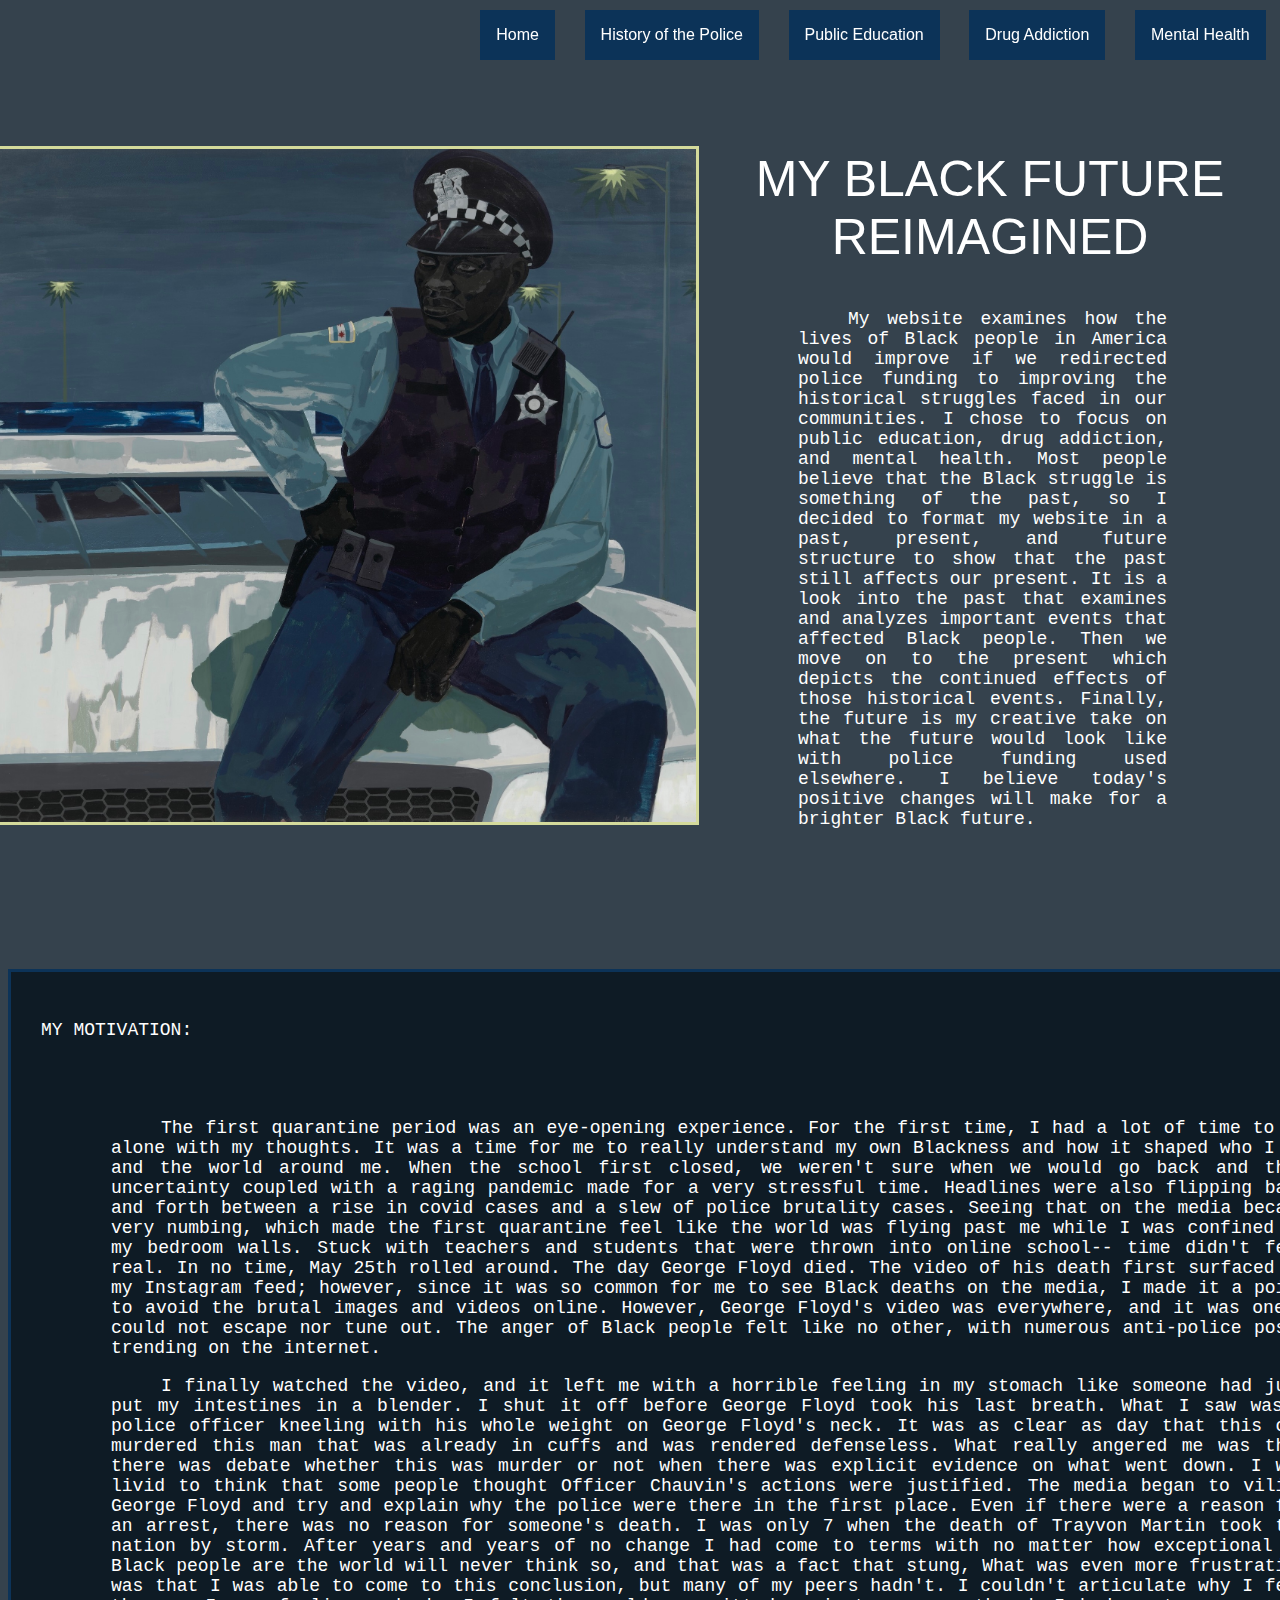
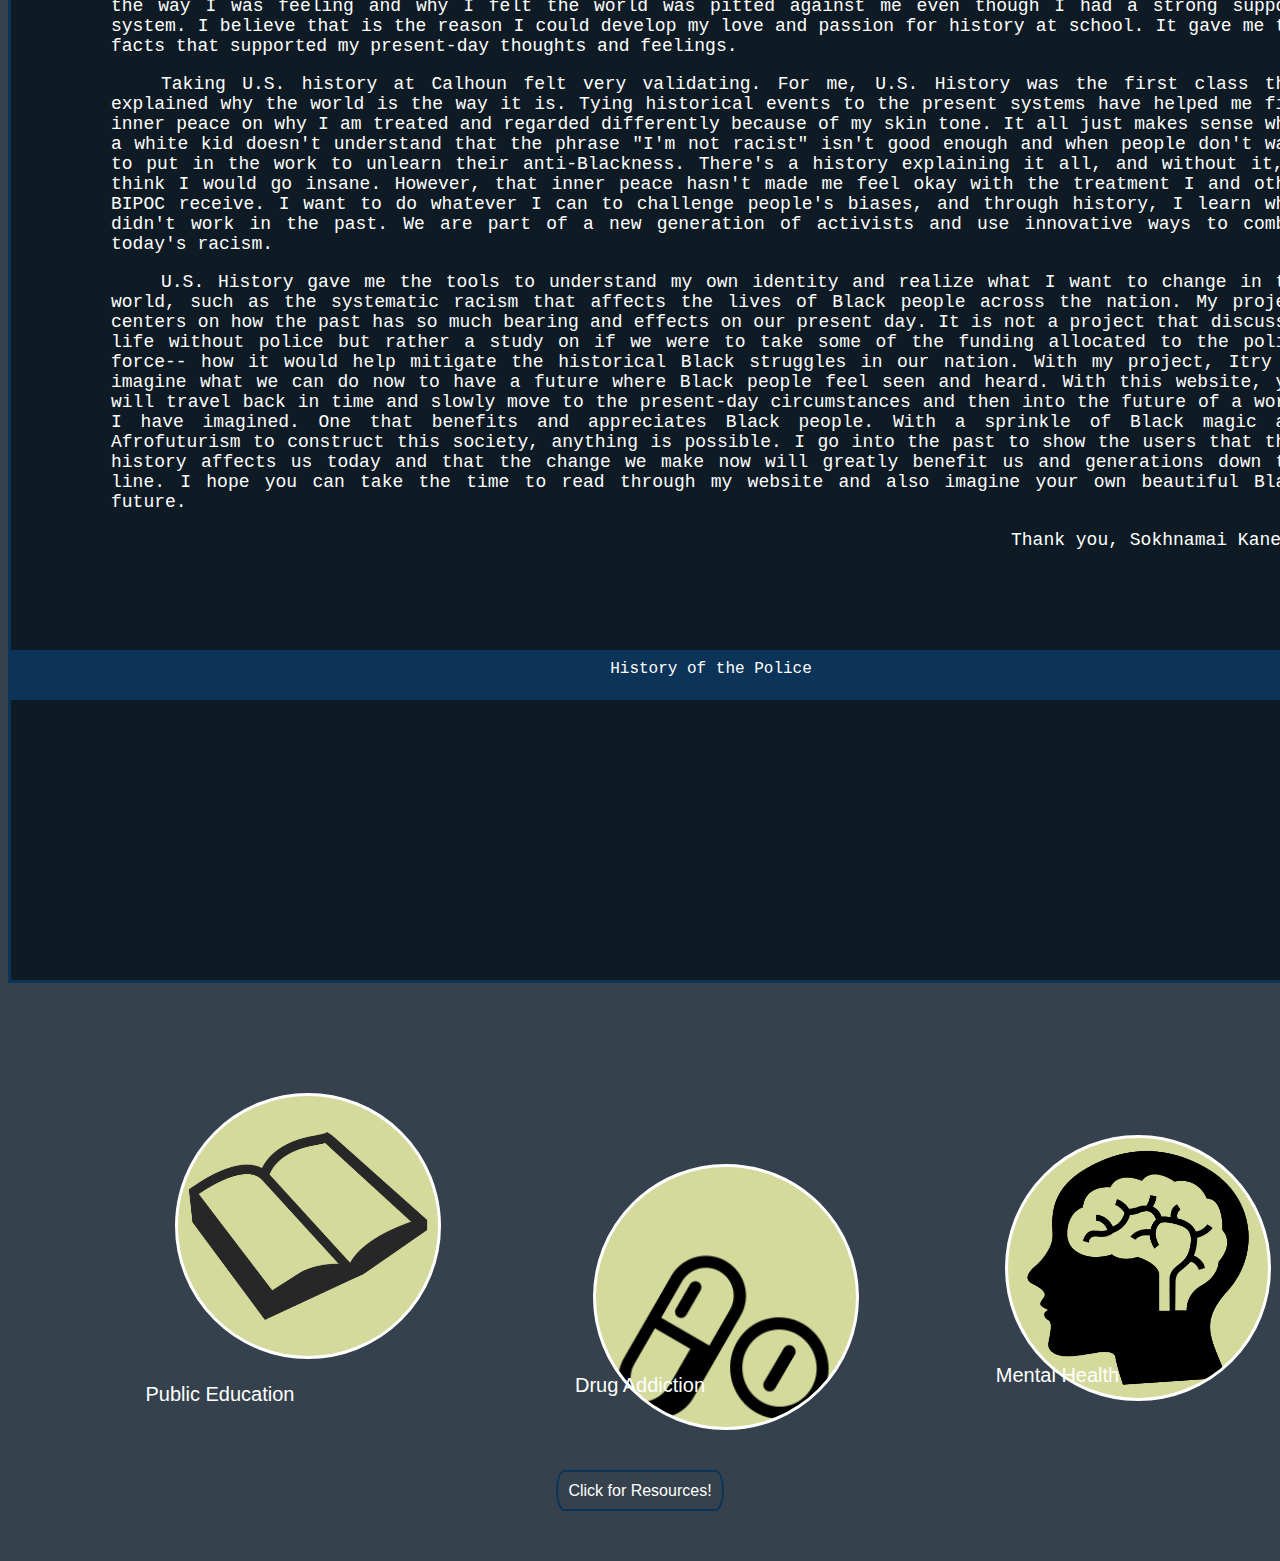
<file: index.html>
<!DOCTYPE html>
<html lang="en">
<head>
    <meta charset="UTF-8">
    <meta http-equiv="X-UA-Compatible" content="IE=edge">
    <meta name="viewport" content="width=device-width, initial-scale=1.0">
    <title>My Black Future Reimagined</title>
    <link href="https://cdn.jsdelivr.net/npm/bootstrap@5.0.0-beta3/dist/css/bootstrap.min.css" rel="stylesheet" integrity="sha384-eOJMYsd53ii+scO/bJGFsiCZc+5NDVN2yr8+0RDqr0Ql0h+rP48ckxlpbzKgwra6" crossorigin="anonymous">
    <link rel="stylesheet" href="style.css">
    <script src="script.js"></script>
</head>
<body>


    <div class="navbar">
        <nav>
            <div class="dropdown">
                <a href="index.html">
                <button class="dropbtn">Home</button></a>
                <div class="dropdown-content">
                </div>
              </div>

              <div class="dropdown">
                <a href="history.html">
                <button class="dropbtn">History of the Police</button></a>
                <div class="dropdown-content">
                  <a href="history.html">Past</a>
                  <a href="history.html#present">Present</a>
                  <a href="history.html#future">Future</a>
                </div>
              </div> 

              <div class="dropdown">
                <a href="public-education.html">
                <button class="dropbtn">Public Education</button></a>
                <div class="dropdown-content">
                  <a href="public-education.html#presentone">Past</a>
                  <a href="public-education.html#presentone">Present</a>
                  <a href="public-education.html#futureone">Future</a>
                </div>
              </div>

              <div class="dropdown">
            <a href="drug-addiction.html">
            <button class="dropbtn">Drug Addiction</button></a>
            <div class="dropdown-content">
              <a href="drug-addiction.html#pasttwo">Past</a>
              <a href="drug-addiction.html#presenttwo">Present</a>
              <a href="drug-addiction.html#futuretwo">Future</a>
            </div>
          </div>

          <div class="dropdown">
            <a href="mental-health.html">
            <button class="dropbtn">Mental Health</button></a>
            <div class="dropdown-content">
              <a href="mental-health.html#pastthree">Past</a>
              <a href="mental-health.html#presentthree">Present</a>
              <a href="mental-health.html#futurethree">Future</a>
            </div>
          </div>
        </nav>
      </div>
    

        <header>MY BLACK FUTURE REIMAGINED</header>
        <img class="hcoverimage" src="images homepage/policeman.jpg" alt="police man">
       

                <p class="p1">My website examines how the lives of Black people in America would improve if we redirected police funding to improving the historical struggles faced in our communities. I chose to focus on public education, drug addiction, and mental health. Most people believe that the Black struggle is something of the past, so I decided to format my website in a past, present, and future structure to show that the past still affects our present. It is a look into the past that examines and analyzes important events that affected Black people. Then we move on to the present which depicts the continued effects of those historical events. Finally, the future is my creative take on what the future would look like with police funding used elsewhere. I believe today's positive changes will make for a brighter Black future. 
                </p>      
    
        <main>
            <div class="Statement">
                <p class="motivation">MY MOTIVATION:</p> 
                <p class="p2"> The first quarantine period was an eye-opening experience. For the first time, I had a lot of time to be alone with my thoughts. It was a time for me to really understand my own Blackness and how it shaped who I am and the world around me. When the school first closed, we weren't sure when we would go back and that uncertainty coupled with a raging pandemic made for a very stressful time. Headlines were also flipping back and forth between a rise in covid cases and a slew of police brutality cases. Seeing that on the media became very numbing, which made the first quarantine feel like the world was flying past me while I was confined to my bedroom walls. Stuck with teachers and students that were thrown into online school-- time didn't feel real. In no time, May 25th rolled around. The day George Floyd died. The video of his death first surfaced on my Instagram feed; however, since it was so common for me to see Black deaths on the media, I made it a point to avoid the brutal images and videos online. However, George Floyd's video was everywhere, and it was one I could not escape nor tune out. The anger of Black people felt like no other, with numerous anti-police posts trending on the internet.
                </p>
                <p class="p22">  
                I finally watched the video, and it left me with a horrible feeling in my stomach like someone had just put my intestines in a blender. I shut it off before George Floyd took his last breath. What I saw was a police officer kneeling with his whole weight on George Floyd's neck. It was as clear as day that this cop murdered this man that was already in cuffs and was rendered defenseless. What really angered me was that there was debate whether this was murder or not when there was explicit evidence on what went down. I was livid to think that some people thought Officer Chauvin's actions were justified. The media began to vilify George Floyd and try and explain why the police were there in the first place. Even if there were a reason for an arrest, there was no reason for someone's death. I was only 7 when the death of Trayvon Martin took the nation by storm. After years and years of no change I had come to terms with no matter how exceptional us Black people are the world will never think so, and that was a fact that stung, What was even more frustrating was that I was able to come to this conclusion, but many of my peers hadn't. I couldn't articulate why I felt the way I was feeling and why I felt the world was pitted against me even though I had a strong support system. I believe that is the reason I could develop my love and passion for history at school. It gave me the facts that supported my present-day thoughts and feelings.
                </p> 
                <p class="p22">  
                Taking U.S. history at Calhoun felt very validating. For me, U.S. History was the first class that explained why the world is the way it is. Tying historical events to the present systems have helped me find inner peace on why I am treated and regarded differently because of my skin tone. It all just makes sense when a white kid doesn't understand that the phrase "I'm not racist" isn't good enough and when people don't want to put in the work to unlearn their anti-Blackness. There's a history explaining it all, and without it, I think I would go insane. However, that inner peace hasn't made me feel okay with the treatment I and other BIPOC receive. I want to do whatever I can to challenge people's biases, and through history, I learn what didn't work in the past. We are part of a new generation of activists and use innovative ways to combat today's racism. 
                </p> 
                <p class="p22"> 
                U.S. History gave me the tools to understand my own identity and realize what I want to change in the world, such as the systematic racism that affects the lives of Black people across the nation. My project centers on how the past has so much bearing and effects on our present day. It is not a project that discusses life without police but rather a study on if we were to take some of the funding allocated to the police force-- how it would help mitigate the historical Black struggles in our nation. With my project, Itry to imagine what we can do now to have a future where Black people feel seen and heard. With this website, you will travel back in time and slowly move to the present-day circumstances and then into the future of a world I have imagined. One that benefits and appreciates Black people. With a sprinkle of Black magic and Afrofuturism to construct this society, anything is possible. I go into the past to show the users that this history affects us today and that the change we make now will greatly benefit us and generations down the line. I hope you can take the time to read through my website and also imagine your own beautiful Black future.
                </p> 
                <p class="p23">
                    Thank you,
                    Sokhnamai Kane
                     </p>

            <footer class="HP">
                <nav>
                    <a href="history.html">History of the Police</a>
                </nav>
            </footer>
            </div>
        
            <a href="public-education.html">
            <img class="peimages" src="images homepage/book.jpg.png" alt="public education icon"></a></button>
        
            <nav class="peicons">
                <a href="public-education.html">Public Education</a>
            </nav>
            
            <a href="drug-addiction.html">
            <img class="dimages" src="images homepage/pills.png" alt="public education icon"></a>
            
            <nav class="dicons">
                <a href="drug-addiction.html">Drug Addiction</a>
            </nav>
           
            <a href="mental-health.html">
            <img class="mhimages" src="images homepage/mental health icon.png" alt="public education icon"></a>
            <nav class="mhicons">
                <a href="mental-health.html">Mental Health</a>
            </nav>
    
    
         <div id="left"></div>
         <div id="right"></div>
         <div id="top"></div>
         <div id="bottom"></div>
         </main>

  
<div class="box">
	<a class="button" href="#popup1">Click for Resources!</a>
</div>

<div id="popup1" class="overlayiu">
	<div class="popup">
		<h2>Here I am</h2>
		<a class="close" href="#">&times;</a>
		<div class="content">
      <li>BLM-An organization that uplifts Black people and condemns police brutality</li>
      <li>M4BL-A defund the police organization</li>
      <li>National Education Asscoiation-discusses the problem with public education and the history of redlining</li>
      <li>NAMI-National Alliance on Mental Health </li>
      <li>Book: Elizabeth Hinton, From the War on Poverty to the War on Crime</li>
      <li>Book: Anne Moody, Coming of Age in Mississippu </li>
		</div>
	</div>
</div>

 </body>
 </html>
</file>
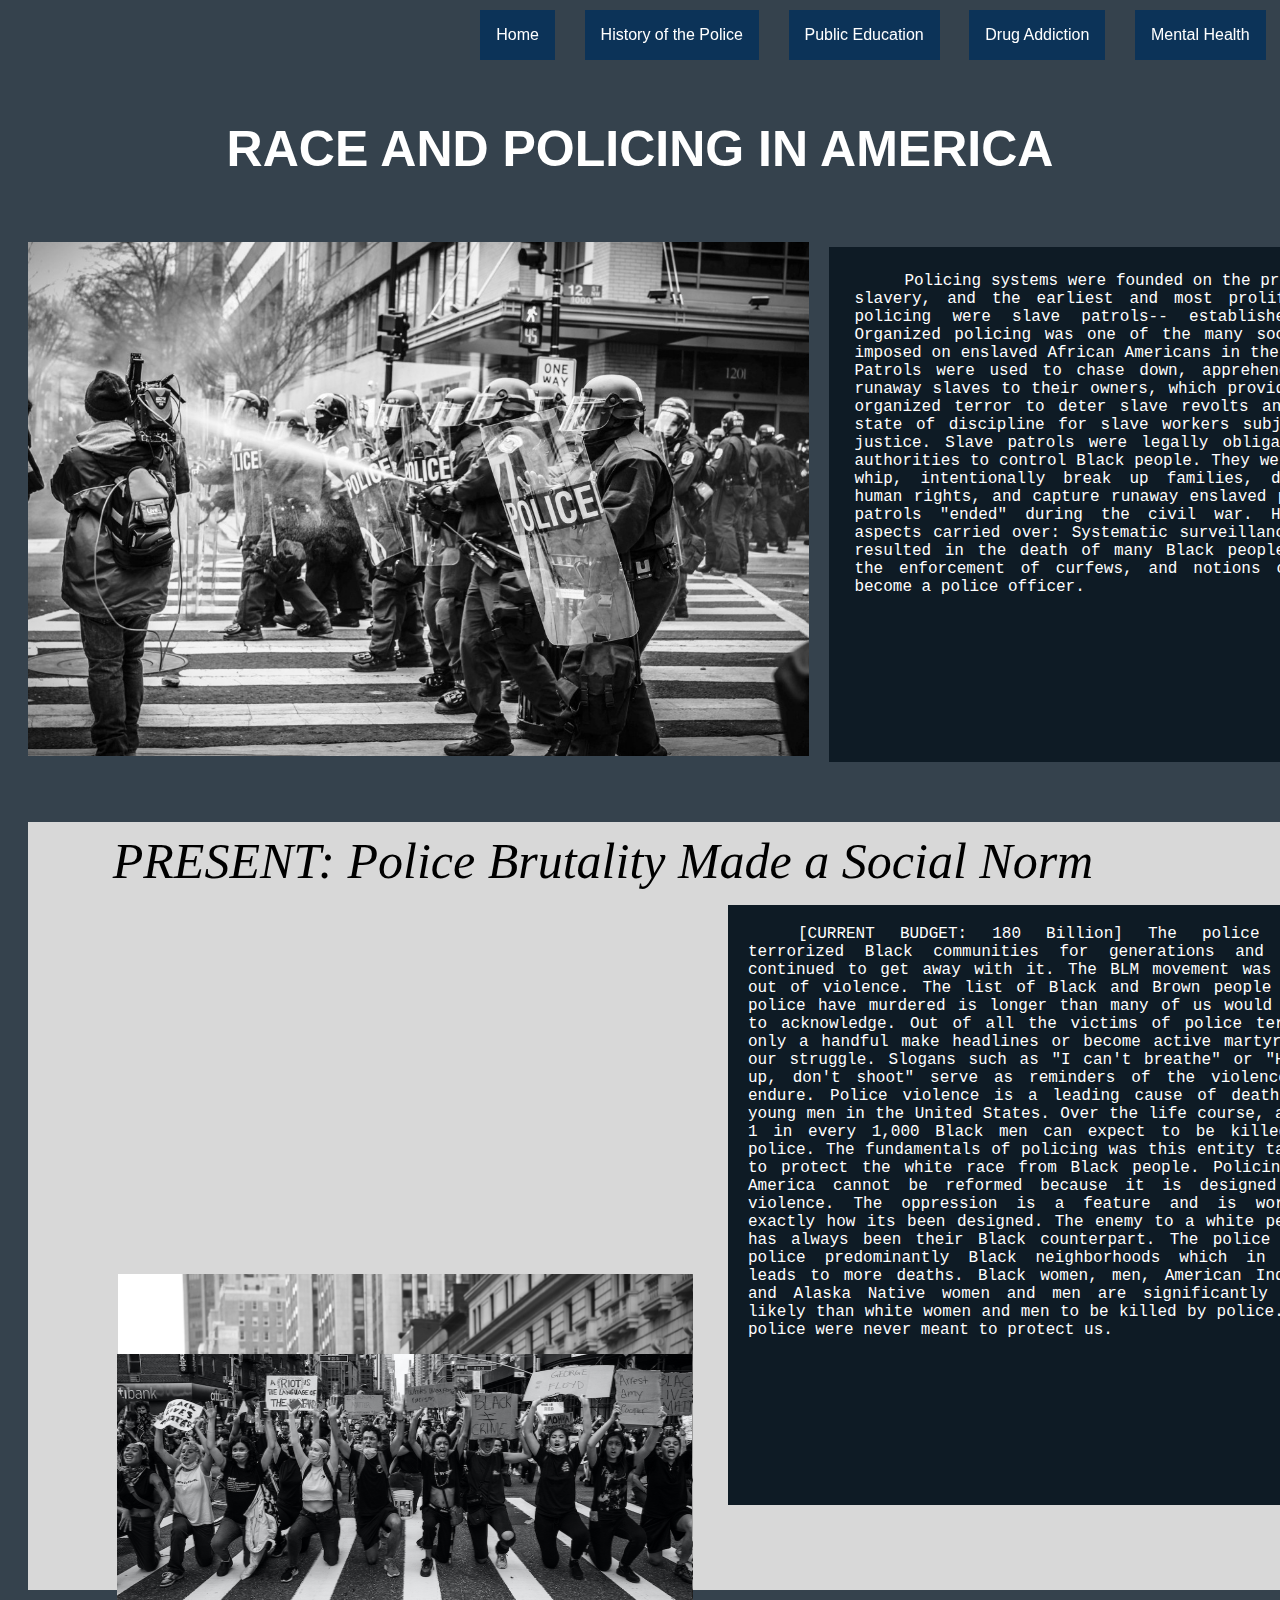
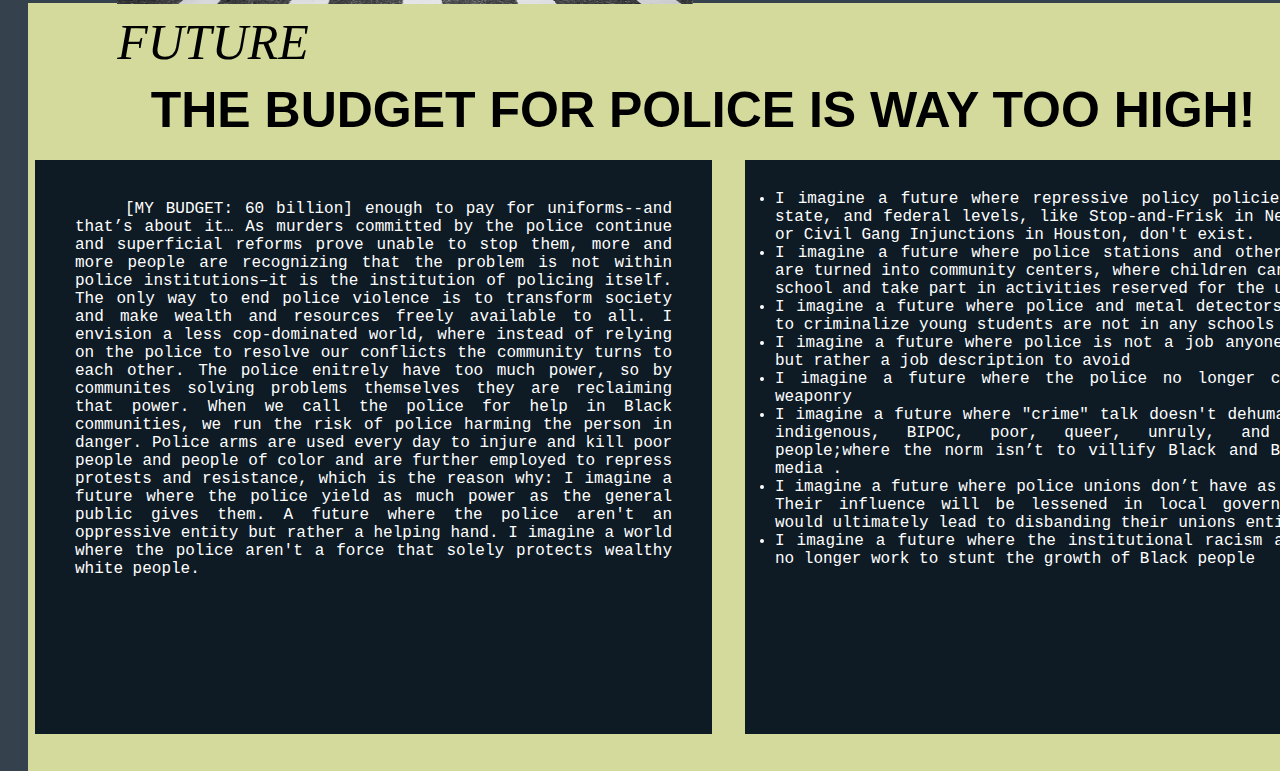
<file: history.html>
<!DOCTYPE html>
<html lang="en">
<head>
<title>page 1</title>
<meta charset="utf-8">
<meta name="viewport" content="width=device-width, initial-scale=1">
<title>My Black Future Reimagined</title>
<link href="https://cdn.jsdelivr.net/npm/bootstrap@5.0.0-beta3/dist/css/bootstrap.min.css" rel="stylesheet" integrity="sha384-eOJMYsd53ii+scO/bJGFsiCZc+5NDVN2yr8+0RDqr0Ql0h+rP48ckxlpbzKgwra6" crossorigin="anonymous">
<link rel="stylesheet" href="style.css">
<script src="script.js"></script>
<body>

   <div class="navbar">
    <nav>
        <div class="dropdown">
            <a href="index.html">
            <button class="dropbtn">Home</button></a>
            <div class="dropdown-content">
            </div>
          </div>

          <div class="dropdown">
            <a href="history.html">
            <button class="dropbtn">History of the Police</button></a>
            <div class="dropdown-content">
              <a href="history.html">Past</a>
              <a href="history.html#present">Present</a>
              <a href="history.html#future">Future</a>
            </div>
          </div> 

          <div class="dropdown">
            <a href="public-education.html">
            <button class="dropbtn">Public Education</button></a>
            <div class="dropdown-content">
              <a href="public-education.html#presentone">Past</a>
              <a href="public-education.html#presentone">Present</a>
              <a href="public-education.html#futureone">Future</a>
            </div>
          </div>

          <div class="dropdown">
        <a href="drug-addiction.html">
        <button class="dropbtn">Drug Addiction</button></a>
        <div class="dropdown-content">
          <a href="drug-addiction.html#pasttwo">Past</a>
          <a href="drug-addiction.html#presenttwo">Present</a>
          <a href="drug-addiction.html#futuretwo">Future</a>
        </div>
      </div>

      <div class="dropdown">
        <a href="mental-health.html">
        <button class="dropbtn">Mental Health</button></a>
        <div class="dropdown-content">
          <a href="mental-health.html#pastthree">Past</a>
          <a href="mental-health.html#presentthree">Present</a>
          <a href="mental-health.html#futurethree">Future</a>
        </div>
      </div>
    </nav>
  </div>
    
    
    
    <h1>RACE AND POLICING IN AMERICA</h1> 
    <img class="coverimage" src="images for police page   /starter image.jpg" alt="protest">
   <div class="hpast">
       <p class="p3">Policing systems were founded on the preservation of slavery, and the earliest and most prolific forms of policing were slave patrols-- established in 1700. Organized policing was one of the many social controls imposed on enslaved African Americans in the South. Slave Patrols were used to chase down, apprehend and return runaway slaves to their owners, which provided a form of organized terror to deter slave revolts and maintain a state of discipline for slave workers subject to swift justice. Slave patrols were legally obligated by local authorities to control Black people. They were allowed to whip, intentionally break up families, deprive basic human rights, and capture runaway enslaved people. Slave patrols "ended" during the civil war. However, many aspects carried over: Systematic surveillance, which has resulted in the death of many Black people nationwide, the enforcement of curfews, and notions of who could become a police officer.

    </p>
   </div>

    <div id="present" class="hpresent">
        <header class="policeheading1">PRESENT: Police Brutality Made a Social Norm</header>
        <p class="container">[CURRENT BUDGET: 180 Billion]
            The police have terrorized Black communities for generations and have continued to get away with it. The BLM movement was born out of violence. The list of Black and Brown people that police have murdered is longer than many of us would like to acknowledge. Out of all the victims of police terror, only a handful make headlines or become active martyrs in our struggle. Slogans such as "I can't breathe" or "Hands up, don't shoot" serve as reminders of the violence we endure. Police violence is a leading cause of death for young men in the United States. Over the life course, about 1 in every 1,000 Black men can expect to be killed by police. The fundamentals of policing was this entity tasked to protect the white race from Black people. Policing in America cannot be reformed because it is designed for violence. The oppression is a feature and is working exactly how its been designed. The enemy to a white person has always been their Black counterpart. The police over police predominantly Black neighborhoods which in turn leads to more deaths. Black women, men, American Indian, and Alaska Native women and men are significantly more likely than white women and men to be killed by police. The police were never meant to protect us. 
        </p>

    </div>
   
    <div>
        <img class="pp2" src="images for police page   /protest photo 1.jpeg" alt="">
        <img class="pp3" src="images for police page   /protest photo 3!.jpg" alt="">
</div>

    <div class="hfuture">
        <header class="policeheading2">FUTURE</header>
        <h1 class="policefuture1">THE BUDGET FOR POLICE IS WAY TOO HIGH!</h1> </div>
      

    
        <p id="future" class="p52"> 
            [MY BUDGET: 60 billion] enough to pay for uniforms--and that’s about it…
            As murders committed by the police continue and superficial reforms prove unable to stop them, more and more people are recognizing that the problem is not within police institutions–it is the institution of policing itself. The only way to end police violence is to transform society and make wealth and resources freely available to all. I envision a less cop-dominated world, where instead of relying on the police to resolve our conflicts the community turns to each other. The police enitrely have too much power, so by communites solving problems themselves they are reclaiming that power. When we call the police for help in Black communities, we run the risk of police harming the person in danger. Police arms are used every day to injure and kill poor people and people of color and are further employed to repress protests and resistance, which is the reason why:  I imagine a future where the police yield as much power as the general public gives them. A future where the police aren't an oppressive entity but rather a helping hand. I imagine a world where the police aren't a force that solely protects wealthy white people. 
        </p>

        <ul class="p5">
          <li> I imagine a future where repressive policy policies at local, state, and federal levels, like Stop-and-Frisk in New York City or Civil Gang Injunctions in Houston, don't exist.</li>
          <li>I imagine a future where police stations and other facilities are turned into community centers, where children can come after school and take part in activities reserved for the upper class. </li>
          <li>I imagine a future where police and metal detectors that serve to criminalize young students are not in any schools</li>
          <li>  I imagine a future where police is not a job anyone applies to but rather a job description to avoid </li>
          <li>  I imagine a future where the police no longer carry lethal weaponry </li>
          <li>I imagine a future where "crime" talk doesn't dehumanize Black, indigenous, BIPOC, poor, queer, unruly, and rebellious people;where the norm isn’t to villify Black and BIPOC in the media . </li>
          <li>  I imagine a future where police unions don’t have as much power. Their influence will be lessened in local governments which would ultimately lead to disbanding their unions entirely.</li>
          <li> I imagine a future where the institutional racism and policing no longer work to stunt the growth of Black people</li>
        </ul>

   
      

</body>
</html>
</file>
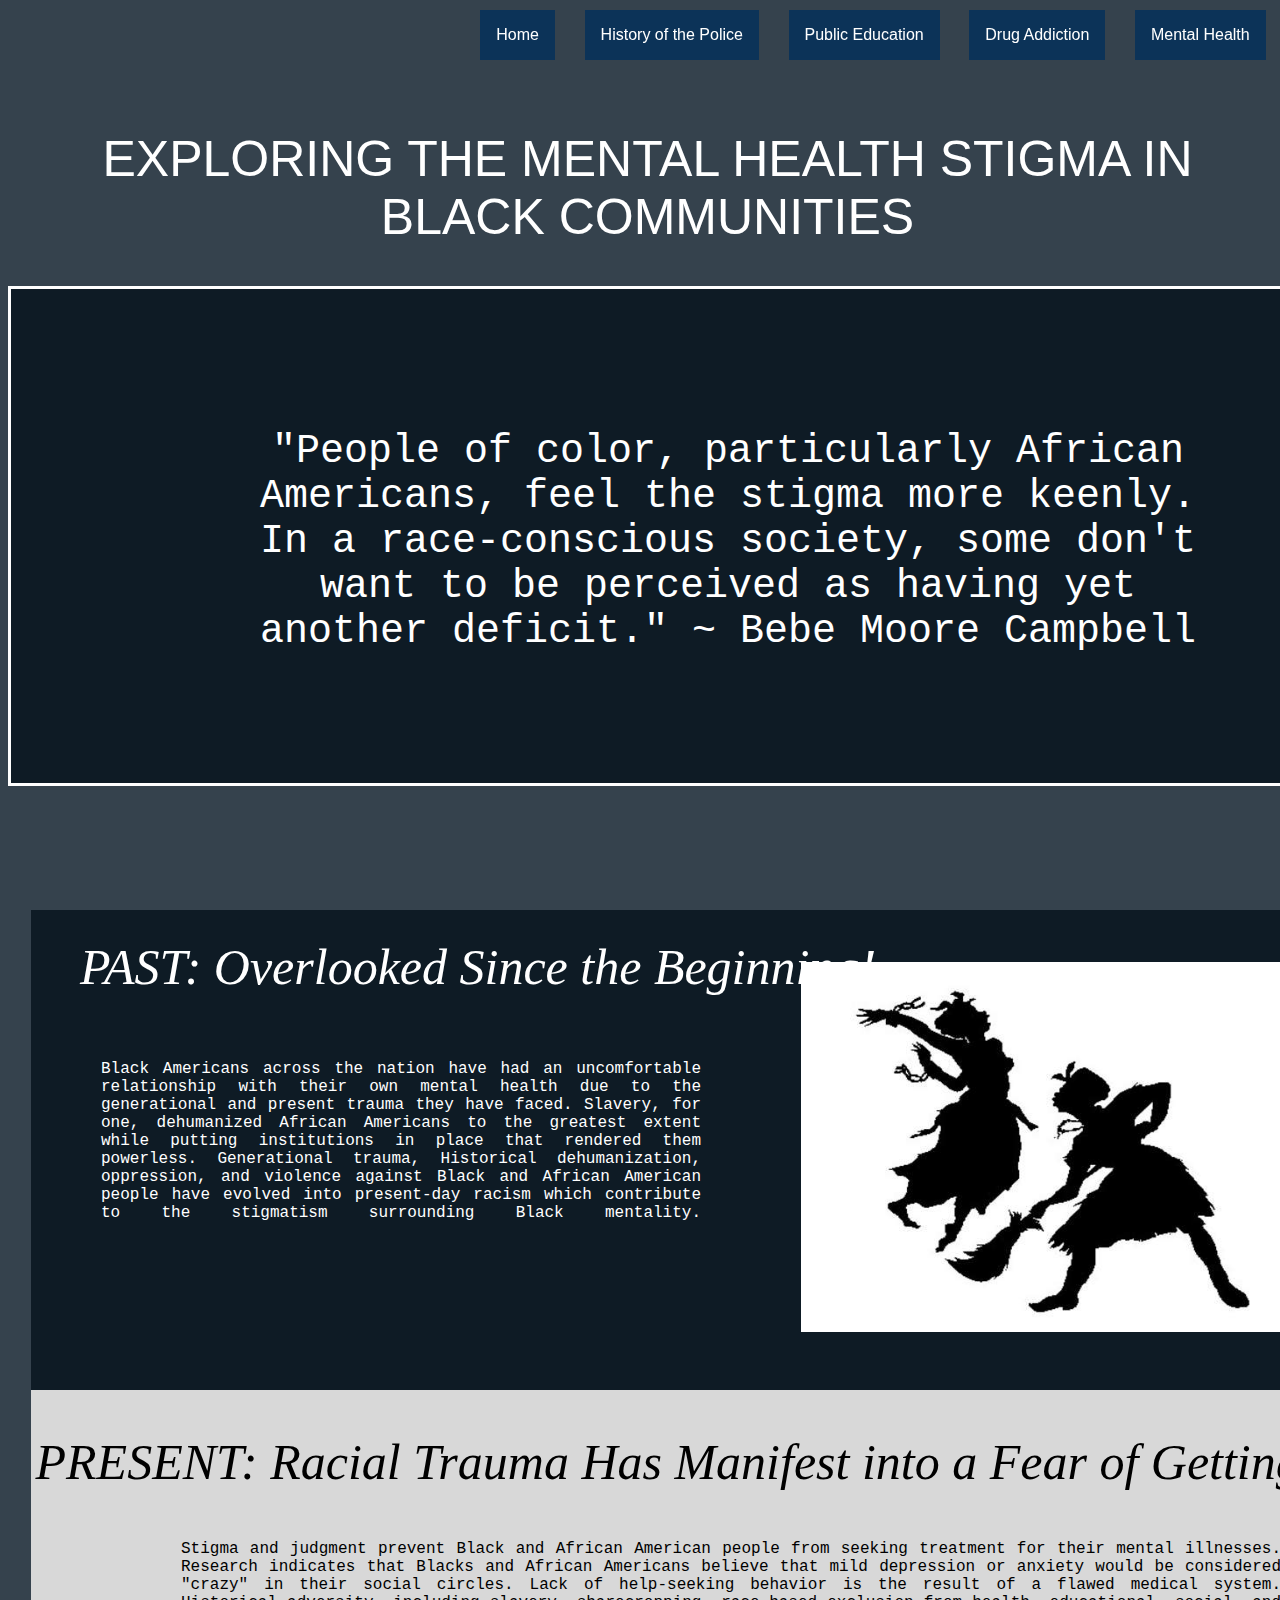
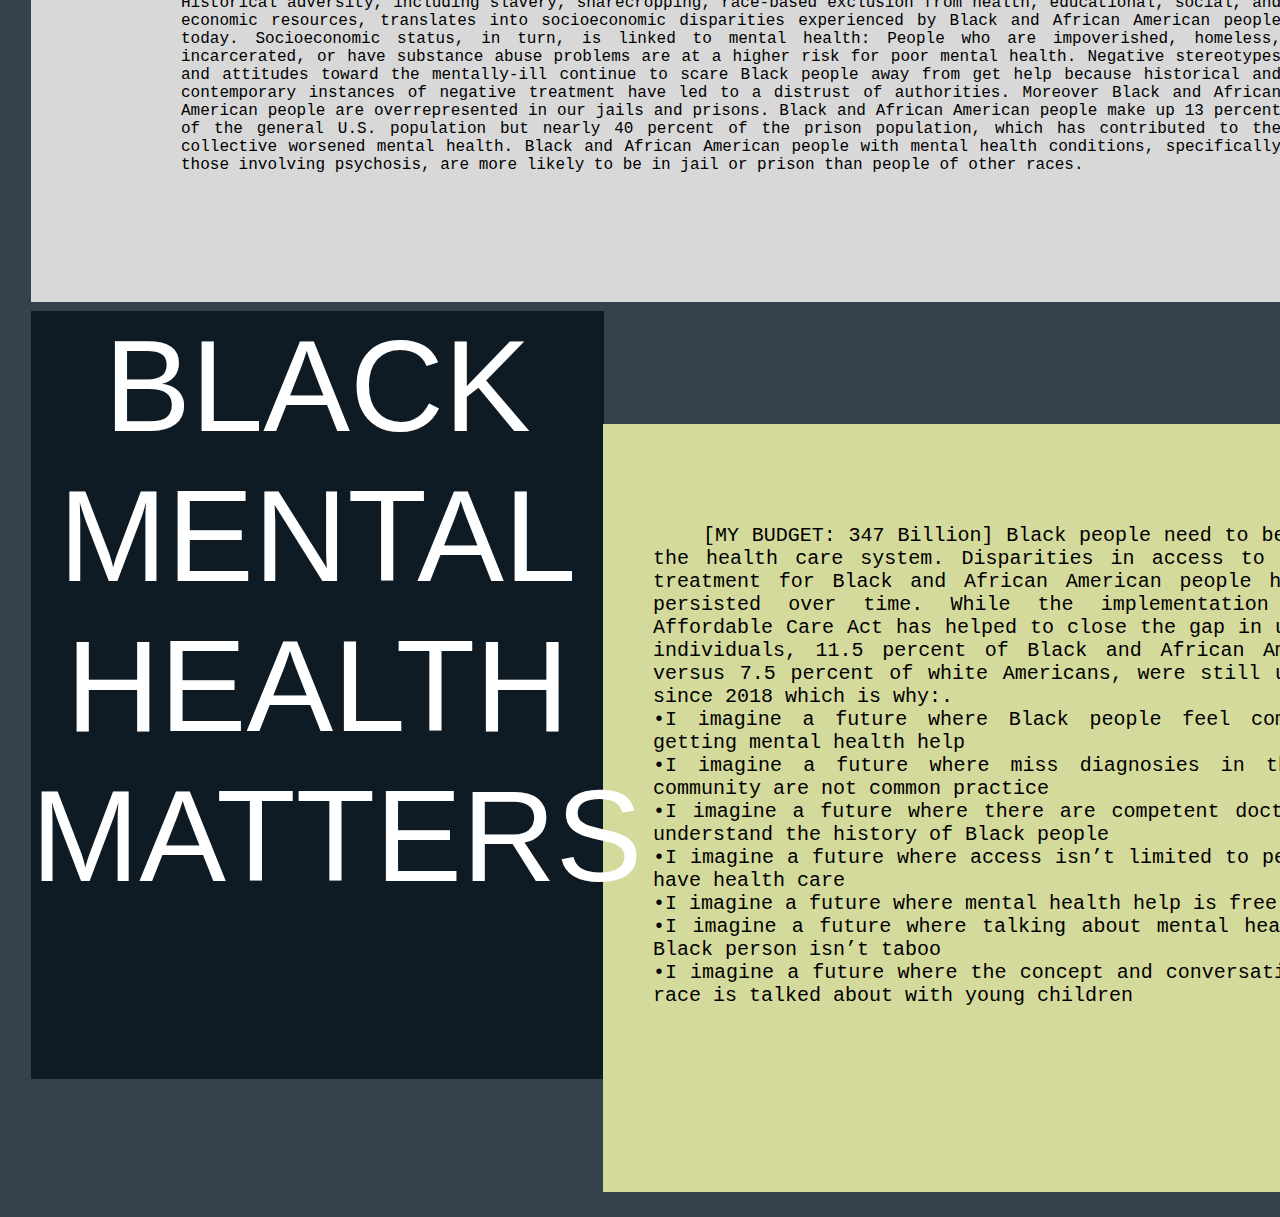
<file: mental-health.html>
<!DOCTYPE html>
<html lang="en">
<head>
<meta charset="utf-8">
<meta name="viewport" content="width=device-width, initial-scale=1">
<title>My Black Future Reimagined</title>
<link href="https://cdn.jsdelivr.net/npm/bootstrap@5.0.0-beta3/dist/css/bootstrap.min.css" rel="stylesheet" integrity="sha384-eOJMYsd53ii+scO/bJGFsiCZc+5NDVN2yr8+0RDqr0Ql0h+rP48ckxlpbzKgwra6" crossorigin="anonymous">
<link rel="stylesheet" href="style.css">
<script src="script.js"></script>
<style>
  ul.a {
    list-style-type: circle;
    color: black;
      padding: 50px;
      text-align:justify;
  text-justify:inter-word;
      font-family: 'Inconsolata', monospace;
      width: 830px;
      height: 973px;
      margin-top: -518px;
      margin-left: 592px;
      padding-top: 50px;
      font-size: 20px;
  }
  
  </style>
</head>
<body>
  
  <div class="navbar">
    <nav>
        <div class="dropdown">
            <a href="index.html">
            <button class="dropbtn">Home</button></a>
            <div class="dropdown-content">
            </div>
          </div>

          <div class="dropdown">
            <a href="history.html">
            <button class="dropbtn">History of the Police</button></a>
            <div class="dropdown-content">
              <a href="history.html">Past</a>
              <a href="history.html#present">Present</a>
              <a href="history.html#future">Future</a>
            </div>
          </div> 

          <div class="dropdown">
            <a href="public-education.html">
            <button class="dropbtn">Public Education</button></a>
            <div class="dropdown-content">
              <a href="public-education.html#presentone">Past</a>
              <a href="public-education.html#presentone">Present</a>
              <a href="public-education.html#futureone">Future</a>
            </div>
          </div>

          <div class="dropdown">
        <a href="drug-addiction.html">
        <button class="dropbtn">Drug Addiction</button></a>
        <div class="dropdown-content">
          <a href="drug-addiction.html#pasttwo">Past</a>
          <a href="drug-addiction.html#presenttwo">Present</a>
          <a href="drug-addiction.html#futuretwo">Future</a>
        </div>
      </div>

      <div class="dropdown">
        <a href="mental-health.html">
        <button class="dropbtn">Mental Health</button></a>
        <div class="dropdown-content">
          <a href="mental-health.html#pastthree">Past</a>
          <a href="mental-health.html#presentthree">Present</a>
          <a href="mental-health.html#futurethree">Future</a>
        </div>
      </div>
    </nav>
  </div>
  
       
        <header class="mheader">EXPLORING THE MENTAL HEALTH STIGMA IN BLACK COMMUNITIES </header> 
       <div class="mhpast">
           <p class="mhwords">"People of color, particularly African Americans, feel the stigma more keenly. In a race-conscious society, some don't want to be perceived as having yet another deficit." ~ Bebe Moore Campbell</p>
           
    
  
       
    
        <p id="pastthree" class="mhpwords"> Black Americans across the nation have had an uncomfortable relationship with their own mental health due to the generational and present trauma they have faced. Slavery, for one, dehumanized African Americans to the greatest extent while putting institutions in place that rendered them powerless. Generational trauma, Historical dehumanization, oppression, and violence against Black and African American people have evolved into present-day racism which contribute to the stigmatism surrounding Black mentality. 

          <img class="kara" src="images for mental heath/kara walker 1.jpg" alt="">

        </p>
        <header class="mentalhealth1">PAST: Overlooked Since the Beginning! </header>
        <p class="mhfwords"> Stigma and judgment prevent Black and African American people from seeking treatment for their mental illnesses. Research indicates that Blacks and African Americans believe that mild depression or anxiety would be considered "crazy" in their social circles. Lack of help-seeking behavior is the result of a flawed medical system. Historical adversity, including slavery, sharecropping, race-based exclusion from health, educational, social, and economic resources, translates into socioeconomic disparities experienced by Black and African American people today. Socioeconomic status, in turn, is linked to mental health: People who are impoverished, homeless, incarcerated, or have substance abuse problems are at a higher risk for poor mental health. Negative stereotypes and attitudes toward the mentally-ill continue to scare Black people away from get help because historical and contemporary instances of negative treatment have led to a distrust of authorities.
            Moreover Black and African American people are overrepresented in our jails and prisons. Black and African American people make up 13 percent of the general U.S. population but nearly 40 percent of the prison population, which has contributed to the collective worsened mental health. Black and African American people with mental health conditions, specifically those involving psychosis, are more likely to be in jail or prison than people of other races. 
         </p>
        <header id="presentthree" class="mentalhealth2">PRESENT: Racial Trauma Has Manifest into a Fear of Getting Help</header>
      
    
        <p id="futurethree" class="mhblm"> BLACK MENTAL HEALTH MATTERS </p>
        <p class="mhfuture"> [MY BUDGET: 347 Billion]
 	Black people need to be seen in the health care system. Disparities in access to care and treatment for Black and African American people have also persisted over time. While the implementation of the Affordable Care Act has helped to close the gap in uninsured individuals, 11.5 percent of Black and African Americans, versus 7.5 percent of white Americans, were still uninsured since 2018 which is why:.<br>
   •I imagine a future where Black people feel comfortable getting mental health help<br>
   •I imagine a future where miss diagnosies in the Black community are not common practice<br>
   •I imagine a future where there are competent doctors that understand the history of Black people<br>
   •I imagine a future where access isn’t limited to people who have health care<br>
   •I imagine a future where mental health help is free<br>
   •I imagine a future where talking about mental health as a Black person isn’t taboo<br>
   •I imagine a future where the concept and conversation about race is talked about with young children<br>
 </p>


<div class="containerequal">
  <div class="overlayequal">A FUTURE WHERE THOSE WHO NEED HELP GET IT!
  </div>
</div> 

 
    </body>
    </html>
</file>
<file: style.css>
html {
    height: 100%;
}
body {
    background-color: #35424D;
    overflow-x: hidden;
    max-width: 100%;
    max-height: 100%;
  
  
}


/* HOMEPAGE*/
nav {
    padding-top: 10px;
    padding-bottom: 20px;
    padding-left: 1px;
    padding-right: 1px;
    text-align: center;
    font-family: 'Inconsolata', monospace;
    margin-left: 400px;
    margin-right: -50px;
   
}

/* The navigation bar */
 
.dropbtn {
    background-color: #0c3358;
    color: white;
    padding: 16px;
    font-size: 16px;
    border: none;
  }
  
  /* The container <div> - needed to position the dropdown content */
  .dropdown {
    position: relative;
    display: inline-block;
  }
  
  /* Dropdown Content (Hidden by Default) */
  .dropdown-content {
    display: none;
    position: absolute;
    background-color: #f1f1f1;
    min-width: 160px;
    box-shadow: 0px 8px 16px 0px rgba(0,0,0,0.2);
    z-index: 1;
    margin-left: 10px;
  }
  
  /* Links inside the dropdown */
  .dropdown-content a {
    color: black;
    padding: 12px 16px;
    text-decoration: none;
    display: block;
  }
  
  
  /* Show the dropdown menu on hover */
  .dropdown:hover .dropdown-content {display: block;}
  
  /* Change the background color of the dropdown button when the dropdown content is shown */
  .dropdown:hover .dropbtn {background-color:#465c58}

header{
    margin-top: 150px;
    margin-left: 700px;
    font-size: 50px;
    color:white;
    font-family: Impact, Haettenschweiler, 'Arial Narrow Bold', sans-serif;
    font-style: normal;
    text-align: center;
}

.hcoverimage{
    height: 679px;
    width: 709px;
    margin-left: -18.36px;
    border-style: solid;
    border-color: #D4DA9B;
    border-width: 3.5px;
    margin-top: -120px;
}

.p1{
    
    text-align:justify;
text-justify:inter-word;
    font-size: 18px;
    color: white;
    font-family: 'Inconsolata', monospace;
    margin-left: 790px;
    margin-top: -520px;
    margin-right: 105px;
    text-indent: 50px;
}

.motivation{
    padding-right: 100px;
    padding-left: 30px;
    padding-top: 30px;
    font-size: 18px;
    color: white;
    font-family: 'Inconsolata', monospace;
}
.Statement{
    text-align:justify;
    text-justify:inter-word;
    margin-top: 140px;
    margin-left: auto;
    margin-right: auto;
    position: relative;
    width: 1403px;
    height: 1614px;
    background-color:#0E1B25;
    border-style: solid;
    border-color: #0c3358 ;
    
   

}

.p2{
    padding-top: 60px;
    padding-left: 100px;
    padding-right: 100px;
    font-size: 18px;
    color: white;
    font-family: 'Inconsolata', monospace;
    text-indent: 50px;
}

.p22{
    padding-left: 100px;
    padding-right: 100px;
    font-size: 18px;
    color: white;
    font-family: 'Inconsolata', monospace;
    text-indent: 50px;
}

.p23{
    padding-left: 950px;
    font-size: 18px;
    color: white;
    font-family: 'Inconsolata', monospace;
    text-indent: 50px;
}
.HP{
    text-indent: -450px;
    color: white;
    font-family: 'Inconsolata', monospace;
    margin-top: 100px;
    background-color: #0c3358;
    width: 1400px;
    height: 50px;

}
/* icons at the bottom of the page*/

.peimages{
    background-color: #D4DA9B;
    border-radius: 400px;
    border-style: solid;
    border-color: white;
    margin-top: 110px;
    margin-bottom: 10px;
    margin-left: 167px;
    height: 266px;
    width: 266px;
}

.peicons{
    color: white;
    font-family: Impact, Haettenschweiler, 'Arial Narrow Bold', sans-serif;
    text-align: center;
    margin-left: -890px;
    font-size: 20px;

}

.dimages{
    background-color: #D4DA9B;
    border-style: solid;
    border-color: white;
    border-radius: 400px;
    margin-top: -446px;
    margin-bottom: 10px;
    margin-left: 585px;
    height: 266px;
    width: 266px;
}


.dicons {
    font-family: Impact, Haettenschweiler, 'Arial Narrow Bold', sans-serif;
    margin-top: -336px;
    margin-bottom: 10px;
    margin-left: -50px;
    text-align: center;
    padding-top: 266px;
    font-size: 20px;
}

.mhimages{
    background-color: #D4DA9B;
    border-style: solid;
    border-color: white;
    border-radius: 400px;
    margin-top: -420px;
    margin-bottom: 40px;
    margin-left: 997px;
    height: 266px;
    width: 266px;
}

.mhicons {
    font-family: Impact, Haettenschweiler, 'Arial Narrow Bold', sans-serif;
    margin-top: -347px;
    margin-bottom: 40px;
    margin-left: 785px;
    text-align: center;
    padding-top: 266px;
    font-size: 20px;
}



nav a {
    color:white;
    text-decoration: none;
    padding-left: 10px;
    padding-right: 10px;
    font: 'Source Code, Pro';
}

/*History of Police*/
/* The navigation bar */
.navbar {
    overflow:visible;
    position: fixed; /* Set the navbar to fixed position */
    top: 0; /* Position the navbar at the top of the page */
    width: 100%; /* Full width */
  }
  
  /* Links inside the navbar */
  .navbar a {
    float: inline-block;
    color: black;
    text-align: center;
    text-decoration: none;
  }
  
  /* Change background on mouse-over */
  .navbar a:hover {
    color:red;
  }
h1 {
    margin-top: 120px;
    font-size: 50px;
    color:white;
    font-family: Impact, Haettenschweiler, 'Arial Narrow Bold', sans-serif;
    font-style: normal;
    text-align: center;
}

.coverimage{
    margin-top: 30px;
    margin-left: 20px;
    height: 514px;
    width: 780.93px;
}
.p3{
    text-indent: 50px;
    padding: 25px;
    text-align:justify;
text-justify:inter-word;
    margin-top: -8px;
    color: white;

}
.hpast{
    font-family:'Inconsolata', monospace;
    width: 600px;
    height: 515px;
    margin-top: -513px;
    margin-left: 821.38px;
    margin-right: 20px;
    background-color: #0E1B25;
    text-align: center;
}
* {box-sizing: border-box}

/* Container needed to position the overlay. Adjust the width as needed */
.containerone {
  position: relative;
  width: 50%;
  max-width: 300px;
  margin-left: 23px;

}

/* Make the image to responsive */
.imageone {
  display: block;
  width: 100%;
  height: auto;
  margin-top: 20px;
  border-style: solid;
  border-color: #D4DA9B;
}

/* The overlay effect - lays on top of the container and over the image */
.overlay {
  position: absolute;
  bottom: 0;
  background: rgb(0, 0, 0);
  background: rgba(0, 0, 0, 0.5); /* Black see-through */
  color: #f1f1f1;
  width: 100%;
  transition: .5s ease;
  opacity:0;
  color: white;
  font-size: 20px;
  padding: 20px;
  text-align: center;
  font-family: 'Inconsolata', monospace;
}

/* When you mouse over the container, fade in the overlay title */
.containerone:hover .overlay {
  opacity: 1;
}

/* Container needed to position the overlay. Adjust the width as needed */
.containertwo {
    position: relative;
    width: 50%;
    max-width: 300%;
    margin-left: 390px;

  }
  
  /* Make the image to responsive */
  .imagetwo {
    display: block;
    width: 100%;
    height: auto;
    margin-top: -228px;
    border-style: solid;
    border-color: #D4DA9B;;
  }
  
  /* The overlay effect - lays on top of the container and over the image */
  .overlay {
    position: absolute;
    bottom: 0;
    background: rgb(0, 0, 0);
    background: rgba(0, 0, 0, 0.5); /* Black see-through */
    color: #f1f1f1;
    height: 228px;
    width: 300px;
    transition: .5s ease;
    opacity:0;
    color: white;
    font-size: 20px;
    padding: 20px;
    text-align: center;
    font-family: 'Inconsolata', monospace;
  }
  
  /* When you mouse over the container, fade in the overlay title */
  .containertwo:hover .overlay {
    opacity: 1;
  }

  /* Container needed to position the overlay. Adjust the width as needed */
.containertwo {
    position: relative;
    width: 50%;
    max-width: 300px;
  }
  
  /* Make the image to responsive */
  .imagetwo {
    display: block;
    width: 100%;
    height: auto;
  }
  
  /* The overlay effect - lays on top of the container and over the image */
  .overlay {
    position: absolute;
    bottom: 0;
    background: rgb(0, 0, 0);
    background: rgba(0, 0, 0, 0.5); /* Black see-through */
    color: #f1f1f1;
    height: 228px;
    width: 300px;
    transition: .5s ease;
    opacity:0;
    color: white;
    font-size: 20px;
    padding: 20px;
    text-align: center;
    font-family: 'Inconsolata', monospace;
  }
  
  /* When you mouse over the container, fade in the overlay title */
  .containertwo:hover .overlay {
    opacity: 1;
  }

  /* Container needed to position the overlay. Adjust the width as needed */
.containerthree {
    position: relative;
    width: 50%;
    max-width: 300px;
    margin-left: 758px;
   
  }
  
  /* Make the image to responsive */
  .imagethree {
    display: block;
    height: 228px;
    width: 300px;
    margin-top: -227px;
    border-style: solid;
  border-color: #D4DA9B;;
  }
  
  /* The overlay effect - lays on top of the container and over the image */
  .overlay {
    position: absolute;
    bottom: 0;
    background: rgb(0, 0, 0);
    background: rgba(0, 0, 0, 0.5); /* Black see-through */
    color: #f1f1f1;
    height: 228px;
    width: 300px;
    transition: .5s ease;
    opacity:0;
    color: white;
    font-size: 20px;
    padding: 20px;
    text-align: center;
    font-family: 'Inconsolata', monospace;
  }
  
  /* When you mouse over the container, fade in the overlay title */
  .containerthree:hover .overlay {
    opacity: 1;
  }

  
/* Container needed to position the overlay. Adjust the width as needed */
.containerun {
    position: relative;
    width: 50%;
    max-width: 300px;
    margin-left: 1097px;
  }
  
  /* Make the image to responsive */
  .imageun {
    display: block;
    width: 300px;
    height: 228px;
    margin-top: -230px;
    border-style: solid;
    border-color: #D4DA9B;
  }
  
  /* The overlay effect - lays on top of the container and over the image */
  .overlay {
    position: absolute;
    bottom: 0;
    background: rgb(0, 0, 0);
    background: rgba(0, 0, 0, 0.5); /* Black see-through */
    color: #f1f1f1;
    width: 100%;
    transition: .5s ease;
    opacity:0;
    color: white;
    font-size: 20px;
    padding: 20px;
    text-align: center;
    font-family: 'Inconsolata', monospace;
    
  }
  
  /* When you mouse over the container, fade in the overlay title */
  .containerun:hover .overlay {
    opacity: 1;
  }
  
  
.hpresent {
    font-family:'Inconsolata', monospace; 
    width: 1400px;
    height: 768px;
    margin-top: -90px;
    margin-left: 20px;
    background-color: #D8D8D8;
}
.policeheading1{
    color: black;
    font-family: 'Cinzel', serif;
    margin-left: -250px;
  padding-top: 10px;
  font-size: 50px;
  font-style:oblique;
}


.policeheading25{
    color: black;
    font-family: 'Cinzel', serif;
    margin-left: -1100px;
margin-top: 100px;
font-size: 50px;
  font-style:oblique;

}
.container{
    text-indent: 50px;
    text-align:justify;
    text-justify:inter-word;
    padding: 20px;
    background-color: #0E1B25;
    width: 615px;
    height: 600px;
    margin-top: 15px;
    margin-left: 700px;
    color: white;


}

.pp2{
    width: 575px;
    height: 330px;
    margin-top: -1035px;
    margin-left: 110px;
}

.pp3{
    width: 575px;
    height: 250px;
    margin-top: -420px;
    margin-left: -580px;
}

.hfuture {
    width: 1400px;
    height: 768px;
    margin-top: -155px;
    margin-left: 20px;
    margin-right: 20px;
    margin-bottom: 20px;
    background-color: #D4DA9B;
    text-align: center;
    
}

.policeheading2{
    color: black;
    font-family: 'Cinzel', serif;
    margin-left: -1030px;
    padding-top: 10px;
    font-style:oblique;

}

.policefuture1{
    color: black;
    font-family: Impact, Haettenschweiler, 'Arial Narrow Bold', sans-serif;
    margin-right: 50px;
    margin-top: 10px;
    margin-bottom: 20px;
   
}

.p5{
    padding-top: 30px;
    padding-right: 30px;
    padding-left: 30px;
    text-align:justify;
    text-justify:inter-word;
    font-family:'Inconsolata', monospace;
    background-color: #0E1B25;
    width: 677px;
    height: 574px;
    margin-top: -590px;
    margin-left: 737px;
    color: white;
    
    

} 

.p52{
    padding: 40px;
    text-indent: 50px;
    text-align:justify;
    text-justify:inter-word;
    font-family:'Inconsolata', monospace;
    background-color: #0E1B25;
    width: 677px;
    height: 574px;
    margin-top: -630.5px;
    margin-left: 27px;
    color: white;


}

/*PUBLC EDUCATION*/
.pecoverimage{
    width: 1440px;
    height: 984px;
    margin-top: -160px;
    margin-bottom: 20px;
    
}

.peheader{
    margin-top: -1150px;
    margin-left: 13px; ;
    font-size: 50px;
    color: black;
    font-family: Impact, Haettenschweiler, 'Arial Narrow Bold', sans-serif;
    font-style: normal;
    text-align: center;
    padding-bottom: 100px;
    position: relative;
  


}



.container4PBPA{
    padding-top: 6em;
    padding-left: 30px;
    padding-right: 30px;
    text-indent: 50px;
    text-align:justify;
text-justify:inter-word;
    background-color: #0E1B25;
    width: 701.5px;
    height: 778px;
    margin-top: 100px;
    color: white;

   
}

.container4PBPR{
    padding-top: 40px;
    padding-left: 30px;
    padding-right: 30px;
    padding-bottom: 50px;
    text-indent: 50px;
    text-align:justify;
text-justify:inter-word;
    background-color: #D8D8D8;
    width: 701.5px;
    height: 728px;
    margin-top: -750px;
    margin-left: 700px;
    color:black;
}

.publiceducation1{
    color: white;
    font-family: 'Cinzel', serif;
    margin-left: -700px;
    margin-top: -770px;
    font-size: 50px;
  font-style:oblique;
}

.publiceducation2{
    color: black;
    font-family: 'Cinzel', serif;
    margin-top: -75px;
    font-size: 50px;
  font-style:oblique;
}
.pefuturehey{
    width: 1400px;
    height: 768px;
    margin-top: 715px;
    margin-left: 3px;
    margin-right: 20px;
    margin-bottom: 20px;
    background-color: #D4DA9B;
    text-align: center;
    
}
.peheading1{
    color: black;
    font-family: 'Cinzel', serif;
    margin-left: -1100px;
    margin-top: 20px;
    font-size: 50px;
    font-size: 50px;
    font-style:oblique;

}
.pefuturewords{
    text-indent: 100px;
    padding: 40px;
    text-align:justify;
text-justify:inter-word;
    font-family:'Inconsolata', monospace;
    width: 1350px;
    height: 331px;
    margin-top: -713px;
    margin-left: 30px;
    color: white;
    background-color: #0E1B25;
}
.students{
    margin-top: -10px;
    width: 443px;
    height: 350px;
    margin-left: 28px;
    margin-right: -26px;
    
  

}
/*DRUG ADDICTION*/

.netflix{
    height: 808px;
    width: 1440px;
    margin-top: -10px;
    /* position:relative; */


}



.ptheading{
    color: white;
    margin-top: 30px;
}

.policeheading100{
    color: black;
    font-family: 'Cinzel', serif;
    margin-left: -190px;
  padding-top: 10px;
  font-size: 50px;
  font-style:oblique;

}

.bambi{
    text-indent: 50px;
    padding: 30px;
    text-align:justify;
    text-justify:inter-word;
    font-family: 'Inconsolata', monospace;
    background-color: #0E1B25;
    width: 647px;
    height: 737px;
    margin-top: 30px;
    margin-left: 47px;
    color: white;
}

.ccomunity{
    margin-top: -1130px;
    margin-left: 745px;
    width: 647px;
    height: 400px
}

.banner{
    margin-top: -430px;
    margin-left: 745px;
    width: 647px;
    height: 300px

}

.hgetalife{
    font-family:'Inconsolata', monospace; 
    width: 1400px;
    height: 768px;
    margin-top: -200px;
    margin-left: 20px;
    background-color: #D8D8D8;
    
}
.containerhey{
    text-indent: 50px;
    padding: 15px;
    text-align:justify;
    text-justify:inter-word;
    background-color: #0E1B25;
    width: 615px;
    height: 647px;
    margin-top: 20px;
    margin-left: 750px;
    color: white;
}


.baekhyun{
    text-indent: 70px;
    padding: 5px;
    text-align:justify;
    text-justify:inter-word;
    font-family: 'Inconsolata', monospace;
    width: 1250px;
    height: 431px;
    margin-top: -583px;
    margin-left: -5px;
    color: white;
    border-style: solid;
    background-color: #0E1B25;
    border-color: white;
    border-width: 3px;
}

.prisoners{
    margin-top: -707px;
    height: 647px;
    width: 700px;
    margin-left: 50px;
}

/*MENTAL HEALTH*/
.mheader{
    font-size: 50px;
    color:white;
    margin-left: 15px;
    margin-top: 130px;
}
.mentalhealth1{
    margin-left: -500px;
    margin-top: -500px;
    padding-bottom: 414px;
    font-family: 'Cinzel', serif;
    font-size: 50px;
    font-style: oblique;
}

.mentalhealth2{
    color: black;
    margin-left: -10px;
    margin-top: -485px;
    padding-bottom: 450px;
    font-family: 'Cinzel', serif;
    font-size: 50px;
    font-style: oblique;
}
.mhpast{
    width: 1440px;
    height: 500px;
    margin-top: 40px;
    margin-left: -20;
    margin-right: -20px;
    background-color: #0E1B25;
    text-align: center;
    border-style: solid;
    border-color: white;

}

.mhwords{
    font-family: 'Inconsolata', monospace;
    font-size: 40px;
    color:white;
    font-family: 'Inconsolata', monospace;
    padding-top: 100px;
    padding-bottom: 216px;
    padding-left: 216px;
    padding-right: 216px;
    

}

.kara{
    margin-top: -260px;
    margin-left: 700px;
    width: 500px;
    height: 370px;
}

.mhpwords{
    text-align:justify;
text-justify:inter-word;
    padding-top: 150px;
    padding-left: 70px;
    padding-right: 730px;
    text-align:justify;
    font-family: 'Inconsolata', monospace;
    color: white;
    width: 1400px;
    height: 512px;
    margin-top: 10px;
    margin-left: 20px;
    background-color:#0E1B25;

}
.rara{
    height: 100px;
}
.mhfwords{
    text-align:justify;
text-justify:inter-word;
    padding: 150px;
   
    font-family: 'Inconsolata', monospace;
    width: 1400px;
    height: 512px;
    margin-top: -20px;
    margin-left: 20px;
    background-color: #D8D8D8;
   

}

.mhheaderfuture{
    color: white;
    margin-left: 100px;
    margin-top: 500px;
}
.mhblm{
    font-family: Impact, Haettenschweiler, 'Arial Narrow Bold', sans-serif;
    font-size: 130px;
    color: white;
    width: 573px;
    height: 768px;
    margin-top: -30px;
    margin-left: 20px;
    background-color: #0E1B25;
    text-align: center;

}

.mhfuture{
    text-indent: 50px;
    padding-top: 100px;
    padding-right: 50px;
    padding-left: 50px;
    text-align:justify;
    font-family: 'Inconsolata', monospace;
    width: 830px;
    height: 768px;
    margin-top: -785px;
    margin-left: 592px;
    background-color: #D4DA9B;
    font-size: 20px;


    }
/* Container needed to position the overlay. Adjust the width as needed */
.containerequal {
    position: relative;
    width: 50%;
    max-width: 300px;
    margin-left: 23px;
  }
  
  /* Make the image to responsive */
  .imageequal {
    display: block;
    width: 580px;
    height: 768px;
    margin-top: -1255px;
    border-style: solid;
    border-color: #D4DA9B;
  }
  
  /* The overlay effect - lays on top of the container and over the image */
  .overlayequal {
    position: absolute;
    bottom: 0;
    background: rgb(0, 0, 0);
    background: rgba(0, 0, 0, 0.5); /* Black see-through */
    color: #f1f1f1;
    width: 573px;
    height: 768px;
    transition: .5s ease;
    opacity:0;
    color: white;
    font-size: 82px;
    padding: 20px;
    text-align: center;
  }
  
  /* When you mouse over the container, fade in the overlay title */
  .containerequal:hover .overlayequal {
    opacity: 100;
  }
   
  body {
    font-family: 'Cinzel', serif;;
    height: 100vh;
  }
  
  .box {
    width: 40%;
    margin: 0 auto;
  
    padding: 35px;
   
    border-radius: 20px/50px;
    background-clip: padding-box;
    text-align: center;
  }
  .books{
    margin-top: 5px;
    font-family: 'Inconsolata', monospace;
    font-size: 30px;
    background-color: #0c3358 ;
    margin-left: auto;
    margin-right: auto;
    width: 1400px;
    height: 50px;
    padding: 10px;

  }
  .button {
    font-family: Impact, Haettenschweiler, 'Arial Narrow Bold', sans-serif;
    font-size: 1em;
    padding: 10px;
    color: #fff;
    border: 2px solid #0c3358 ;
    border-radius: 20px/50px;
    text-decoration: none;
    cursor: pointer;
    transition: all 0.3s ease-out;
  }
  .button:hover {
    background:#D4DA9B;
  }
  
  .overlayiu {
    position: fixed;
    top: 0;
    bottom: 0;
    left: 0;
    right: 0;
    background: rgba(0, 0, 0, 0.7);
    transition: opacity 500ms;
    visibility: hidden;
    opacity: 0;
  }
  .overlayiu:target {
    visibility: visible;
    opacity: 1;
  }
  
  .popup {
    margin: 70px auto;
    padding: 20px;
    background: #fff;
    border-radius: 5px;
    width: 30%;
    position: relative;
    transition: all 5s ease-in-out;
  }
  
  .popup h2 {
    margin-top: 0;
    color: #333;
    font-family: Tahoma, Arial, sans-serif;
  }
  .popup .close {
    position: absolute;
    top: 20px;
    right: 30px;
    transition: all 200ms;
    font-size: 30px;
    font-weight: bold;
    text-decoration: none;
    color: #333;
  }
  .popup .close:hover {
    color: red;
  }
  .popup .content {
    max-height: 30%;
    overflow: auto;
  }
  
  @media screen and (max-width: 700px){
    .box{
      width: 70%;
    }
    .popup{
      width: 70%;
    }
  }
</file>
